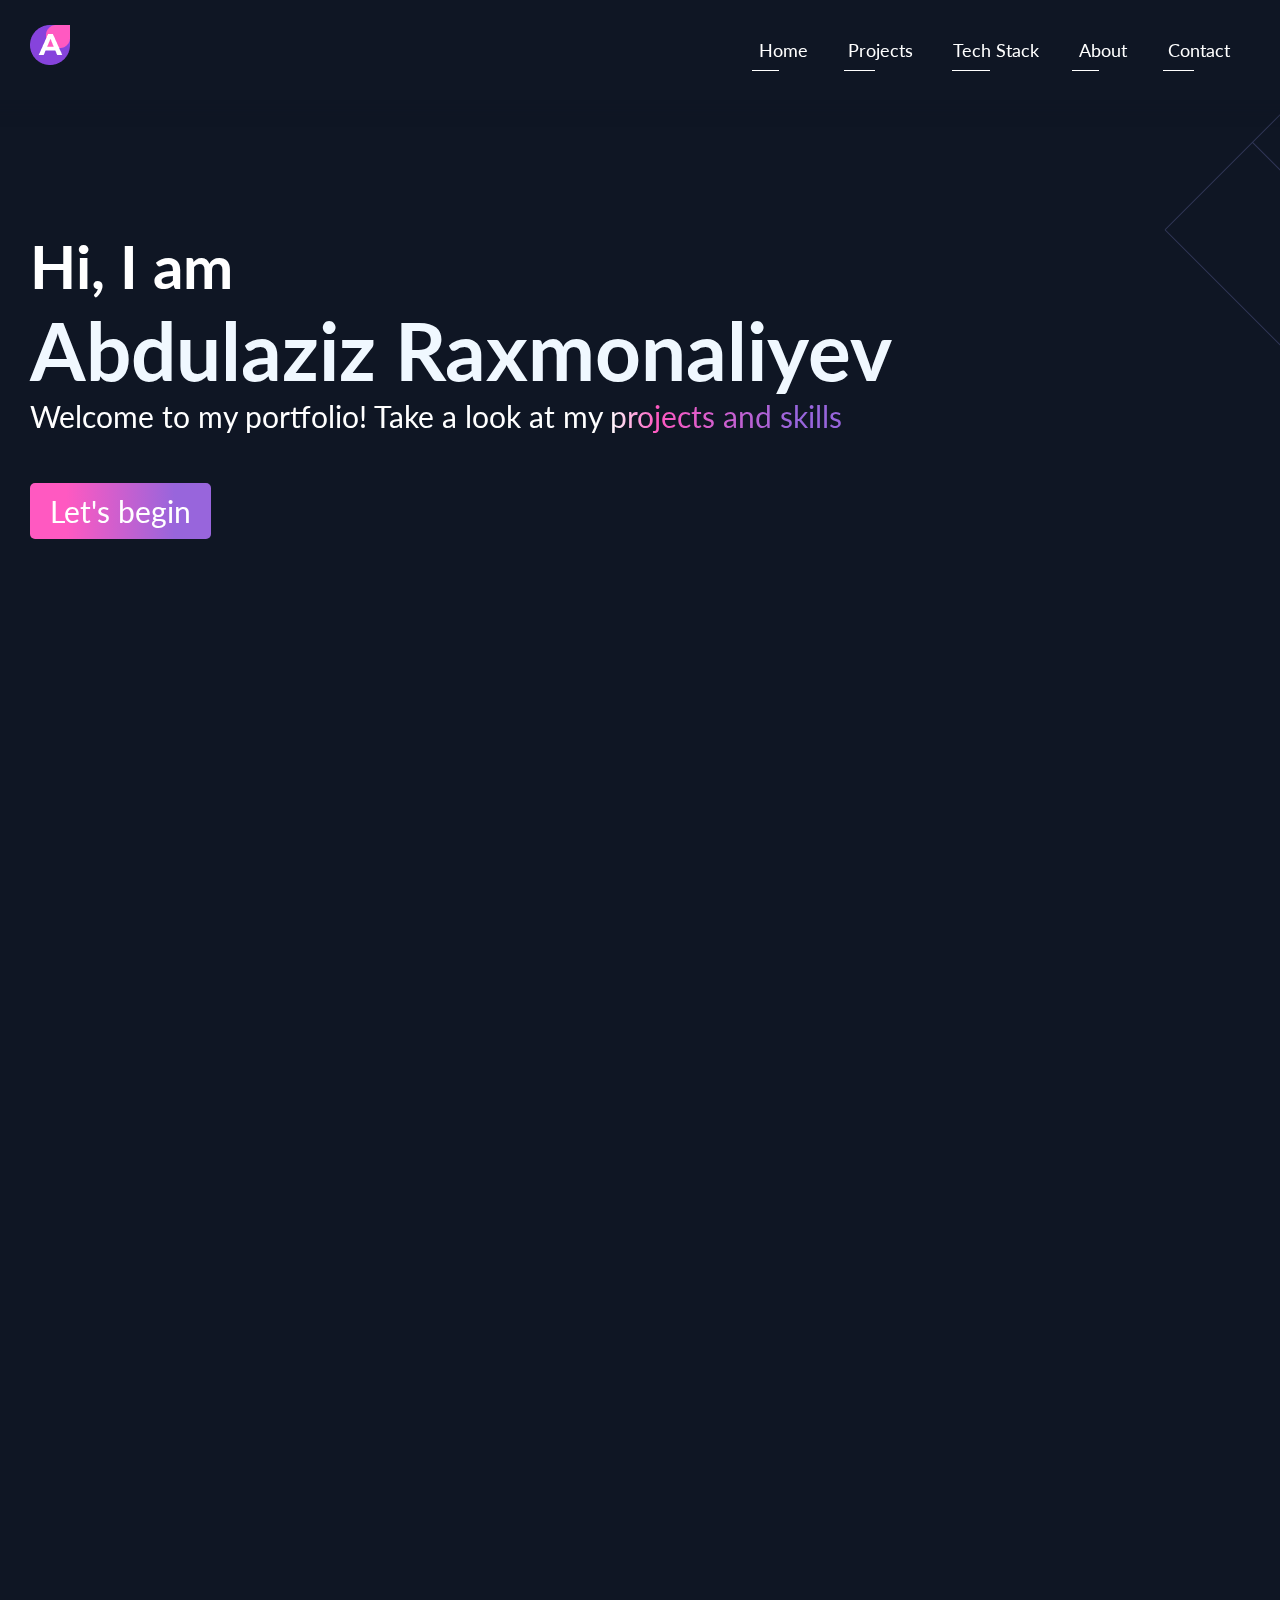
<file: index.html>
<!DOCTYPE html>
<html lang="en">

<head>
    <meta charset="UTF-8">
    <meta name="viewport" content="width=device-width, initial-scale=1.0">
    <title>AbdulazizDev</title>
    <link href="https://unpkg.com/aos@2.3.1/dist/aos.css" rel="stylesheet">
    <link rel="shortcut icon" href="./iconlar/logo.png" type="image/x-icon">
    <link rel="stylesheet" href="./css/style.css">
    <link
        href="https://fonts.googleapis.com/css2?family=Lato:ital,wght@0,100;0,300;0,400;0,700;0,900;1,100;1,300;1,400;1,700;1,900&family=Montserrat:ital,wght@0,100..900;1,100..900&family=Pacifico&family=Raleway:ital,wght@0,100..900;1,100..900&family=Roboto:ital,wght@0,100;0,300;0,400;0,500;0,700;0,900;1,100;1,300;1,400;1,500;1,700;1,900&family=Teko:wght@300..700&display=swap"
        rel="stylesheet">

<body>
    <header id="home">
        <div class="navbar" data-aos="fade-down" data-aos-duration="2000">
            <div class="container">
                <nav>
                    <a href="./index.html" class="logo"><img src="./iconlar/logo.png" alt="Logotipe"></a>
                    <ul>
                        <li><a href="#home">Home</a></li>
                        <li><a href="#section1">Projects</a></li>
                        <li><a href="#section2">Tech Stack </a></li>
                        <li><a href="#section3">About </a></li>
                        <li><a href="#contact">Contact</a></li>
                        <li></li>
                    </ul>
                    <div class="navbar-menu">
                        <input type="checkbox" id="knopka" style="display: none;">
                        <label for="knopka" class="knopka">☰</label>
                        <div class="navbar576">
                            <button class="navbar_close"
                                onclick="document.getElementById('knopka').checked = false;">Close</button>
            
                            <a href="#home" onclick="document.getElementById('knopka').checked = false;">Home</a>
                            <a href="#section1" onclick="document.getElementById('knopka').checked = false;">Projects</a>
                            <a href="#section2" onclick="document.getElementById('knopka').checked = false;">Tech Stack </a>
                            <a href="#section3" onclick="document.getElementById('knopka').checked = false;">About</a>
                            <a href="#contact" onclick="document.getElementById('knopka').checked = false;">Contact</a>
                        </div>
                    </div>
                </nav>
            </div>
        </div>
        <div class="container">
            <div class="header-main" data-aos="fade-right" data-aos-duration="1500">
                <h2>Hi, I am</h2>
                <h1 style="color: aliceblue;">Abdulaziz Raxmonaliyev  </h1>
                <p>Welcome to my portfolio! Take a look at my <span>projects and skills</span></p>
                <button onclick="scrollToSection1()">Let's begin </button>
                <img src="./iconlar/drawing.png" alt="drawing">
            </div>
        </div>
    </header>


    <main>
        <section id="section1" class="section1 container" data-aos-duration="1000" data-aos="fade-up">
            <h2>Projects</h2>

            <div class="section1-card-group" data-aos="fade-down-right">
                <div class="section1-card" data-aos="fade-right" data-aos-duration="2000">
                    <div class="section1-card-main">
                        <a href="" class="img">
                            <img src="./rasmlar/yuktashish.png" alt="">
                            
                        </a>
                        <div class="section1-card-text">
                            <h3>Yuk tashish xizmati</h3>
                            <div class="hr"></div>
                            <p>Lorem ipsum dolor sit amet consectetur adipisicing elit. Fugit laborum quibusdam eos
                                consectetur, in doloribus hic et aspernatur perferendis minima aperiam iure corporis
                                necessitatibus, facere dolor modi pariatur consequuntur reprehenderit!</p>
                                <b>Tech stack : <span>HTML, CSS, JavaSctipt</span></b>
                                <hr>
                                <div class="button-group">
                                    <a target="_blank" href="https://yuk-tashish-ximati-git-main-abdulazizs-projects-2cc63149.vercel.app/"><img src="./iconlar/linkwitee.png" alt="">Live Preview</a>
                                    <a target="_blank" href="https://github.com/rahmonaliyev2007/Yuk_tashish_ximati/tree/main"><img src="./iconlar/githubwhite.png" alt="">View Code</a>
                                </div>
                        </div>
                    </div>
                </div>

                <div class="section1-card" data-aos="fade-up" data-aos-duration="2000">
                    <div class="section1-card-main">
                        <a href="" class="img">
                            <img src="./rasmlar/12-digital.png" alt="">
                            
                        </a>
                        <div class="section1-card-text">
                            <h3>12 Digital Agency</h3>
                            <div class="hr"></div>
                            <p>Lorem ipsum dolor sit amet consectetur adipisicing elit. Fugit laborum quibusdam eos
                                consectetur, in doloribus hic et aspernatur perferendis minima aperiam iure corporis
                                necessitatibus, facere dolor modi pariatur consequuntur reprehenderit!</p>
                                <b>Tech stack : <span>HTML, CSS, JavaSctipt</span></b>
                                <hr>
                                <div class="button-group">
                                    <a target="_blank" href="https://12-digital-agency-abdulazizs-projects-2cc63149.vercel.app/"><img src="./iconlar/linkwitee.png" alt="">Live Preview</a>
                                    <a target="_blank" href="https://github.com/rahmonaliyev2007/12_digital_agency.git"><img src="./iconlar/githubwhite.png" alt="">View Code</a>
                                </div>
                        </div>
                    </div>
                </div>

                <div class="section1-card" data-aos="zoom-out" data-aos-duration="2000">
                    <div class="section1-card-main">
                        <a href="" class="img">
                            <img src="./rasmlar/plitka.png" alt="">
                            
                        </a>
                        <div class="section1-card-text">
                            <h3>Plitka</h3>
                            <div class="hr"></div>
                            <p>Lorem ipsum dolor sit amet consectetur adipisicing elit. Fugit laborum quibusdam eos
                                consectetur, in doloribus hic et aspernatur perferendis minima aperiam iure corporis
                                necessitatibus, facere dolor modi pariatur consequuntur reprehenderit!</p>
                                <b>Tech stack : <span>HTML, CSS, JavaSctipt</span></b>
                                <hr>
                                <div class="button-group">
                                    <a target="_blank" href="https://plitka-git-main-abdulazizs-projects-2cc63149.vercel.app/"><img src="./iconlar/linkwitee.png" alt="">Live Preview</a>
                                    <a target="_blank" href="https://github.com/rahmonaliyev2007/Plitka.git"><img src="./iconlar/githubwhite.png" alt="">View Code</a>
                                </div>
                        </div>
                    </div>
                </div>

                <div class="section1-card" data-aos="fade-up-right"  data-aos-duration="2000">
                    <div class="section1-card-main">
                        <a href="" class="img">
                            <img src="./rasmlar/burger.png" alt="">
                            
                        </a>
                        <div class="section1-card-text">
                            <h3>Street 88</h3>
                            <div class="hr"></div>
                            <p>Lorem ipsum dolor sit amet consectetur adipisicing elit. Fugit laborum quibusdam eos
                                consectetur, in doloribus hic et aspernatur perferendis minima aperiam iure corporis
                                necessitatibus, facere dolor modi pariatur consequuntur reprehenderit!</p>
                                <b>Tech stack : <span>HTML and CSS</span></b>
                                <hr>
                                <div class="button-group">
                                    <a target="_blank" href="https://street88-abdulazizs-projects-2cc63149.vercel.app/"><img src="./iconlar/linkwitee.png" alt="">Live Preview</a>
                                    <a target="_blank" href="https://github.com/rahmonaliyev2007/rahmonaliyev2007.github.io.git"><img src="./iconlar/githubwhite.png" alt="">View Code</a>
                                </div>
                        </div>
                    </div>
                </div>

                <div class="section1-card" data-aos="fade-up" data-aos-duration="2000">
                    <div class="section1-card-main">
                        <a href="" class="img">
                            <img src="./rasmlar/traveland.png" alt="">
                            
                        </a>
                        <div class="section1-card-text">
                            <h3>Traveland</h3>
                            <div class="hr"></div>
                            <p>Lorem ipsum dolor sit amet consectetur adipisicing elit. Fugit laborum quibusdam eos
                                consectetur, in doloribus hic et aspernatur perferendis minima aperiam iure corporis
                                necessitatibus, facere dolor modi pariatur consequuntur reprehenderit!</p>
                                <b>Tech stack : <span>HTML and CSS</span></b>
                                <hr>
                                <div class="button-group">
                                    <a target="_blank" href="https://traveland-git-main-abdulazizdev.vercel.app/"><img src="./iconlar/linkwitee.png" alt="">Live Preview</a>
                                    <a target="_blank" href="https://github.com/rahmonaliyev2007/Traveland/tree/main"><img src="./iconlar/githubwhite.png" alt="">View Code</a>
                                </div>
                        </div>
                    </div>
                </div>
                <div class="section1-card" data-aos="fade-up" data-aos-duration="2000">
                    <div class="section1-card-main">
                        <a href="" class="img">
                            <img src="./rasmlar/startup.png" alt="">
                            
                        </a>
                        <div class="section1-card-text">
                            <h3>Start Up</h3>
                            <div class="hr"></div>
                            <p>Lorem ipsum dolor sit amet consectetur adipisicing elit. Fugit laborum quibusdam eos
                                consectetur, in doloribus hic et aspernatur perferendis minima aperiam iure corporis
                                necessitatibus, facere dolor modi pariatur consequuntur reprehenderit!</p>
                                <b>Tech stack : <span>HTML and CSS</span></b>
                                <hr>
                                <div class="button-group">
                                    <a target="_blank" href="https://start-up-cqa1-git-main-abdulazizs-projects-2cc63149.vercel.app/"><img src="./iconlar/linkwitee.png" alt="">Live Preview</a>
                                    <a target="_blank" href="https://github.com/rahmonaliyev2007/Start_Up/tree/main"><img src="./iconlar/githubwhite.png" alt="">View Code</a>
                                </div>
                        </div>
                    </div>
                </div>

                <div class="section1-card" data-aos="fade-up-right" data-aos-duration="2000">
                    <div class="section1-card-main">
                        <a href="" class="img">
                            <img src="./rasmlar/product.png" alt="">
                            
                        </a>
                        <div class="section1-card-text">
                            <h3>Product</h3>
                            <div class="hr"></div>
                            <p>Lorem ipsum dolor sit amet consectetur adipisicing elit. Fugit laborum quibusdam eos
                                consectetur, in doloribus hic et aspernatur perferendis minima aperiam iure corporis
                                necessitatibus, facere dolor modi pariatur consequuntur reprehenderit!</p>
                                <b>Tech stack : <span>HTML and CSS</span></b>
                                <hr>
                                <div class="button-group">
                                    <a target="_blank" href="https://product-git-main-abdulazizdev.vercel.app/"><img src="./iconlar/linkwitee.png" alt="">Live Preview</a>
                                    <a target="_blank" href="https://github.com/rahmonaliyev2007/product/tree/main"><img src="./iconlar/githubwhite.png" alt="">View Code</a>
                                </div>
                        </div>
                    </div>
                </div>

                <div class="section1-card" data-aos="fade-up" data-aos-duration="2000">
                    <div class="section1-card-main">
                        <a href="" class="img">
                            <img src="./rasmlar/localli.png" alt="">
                            
                        </a>
                        <div class="section1-card-text">
                            <h3>LocalLi</h3>
                            <div class="hr"></div>
                            <p>Lorem ipsum dolor sit amet consectetur adipisicing elit. Fugit laborum quibusdam eos
                                consectetur, in doloribus hic et aspernatur perferendis minima aperiam iure corporis
                                necessitatibus, facere dolor modi pariatur consequuntur reprehenderit!</p>
                                <b>Tech stack : <span>HTML and CSS</span></b>
                                <hr>
                                <div class="button-group">
                                    <a target="_blank" href="https://localli-git-main-abdulazizdev.vercel.app/"><img src="./iconlar/linkwitee.png" alt="">Live Preview</a>
                                    <a target="_blank" href="https://github.com/rahmonaliyev2007/Localli/tree/main"><img src="./iconlar/githubwhite.png" alt="">View Code</a>
                                </div>
                        </div>
                    </div>
                </div>            
            </div>

        </section>

        <section class="section2 container" id="section2" data-aos="fade-up-right" data-aos-duration="1000" >
            <h2>My Tech Stack</h2>
            <p data-aos="fade-left" data-aos-duration="3000"  > Technologies I’ve been working with recently</p>

            <div class="section2-cards" data-aos-duration="2000" data-aos="zoom-in">
                <div class="section2-card">
                    <img src="./iconlar/html-icon.png" alt="">
                </div>
                <div class="section2-card">
                    <img src="./iconlar/css3-ico.png" alt="">
                </div>
                <div class="section2-card">
                    <img src="./iconlar/javascript-icon.png" alt="">
                </div>
                <div class="section2-card">
                    <img src="./iconlar/bootstrap-icon.png" alt="">
                </div>
                <div class="section2-card">
                    <img src="./iconlar/git-icon.png" alt="">
                </div>
                <div class="section2-card">
                    <img src="./iconlar/github-icon.png" alt="">
                </div>
                <div class="section2-card">
                    <img src="./iconlar/vs-icon.png" alt="">
                </div>
                
            </div>
        </section>

        <br>
        <br>
        <br>
        <br>
        <br>
        <br>
        <br>
        <section class="section3 container" id="section3" data-aos="zoom-out" data-aos-duration="1500">
            <h2>About Me</h2>
            <div class="section3-cards">
                <div class="section3-top-card" data-aos="fade-right" data-aos-duration="2000">
                    <b>Full name :<i> Raxmonaliyev Abdulaziz <br> Ravshan o'g'li</i></b>
                    <b>Born date :<i> 29.12.2007</i></b>
                    <b>Status : <i> Student of <span>Najot Ta'lim</span></i></b>
                    <button onclick="scrollToContact()">Let's chat</button>
                </div>
                <div class="section3-top-card" data-aos="zoom-in" data-aos-duration="3000"><img src="./rasmlar/sticker.webp" style="border-radius: 50%;" alt=""></div>
            </div>
            
        </section>

        

        
    </main>


    <footer id="contact" >
        <div class="container">

            <h2 data-aos="zoom-out" data-aos-duration="1500">Contact me</h2>
            <div class="footer-top" data-aos="zoom-out" data-aos-duration="1500">
                <p>Contact Me
                    Let me know if you want to talk 
                    about a potential collaboration.
                    I'm available for freelance work.


                </p>

                <div class="footer-form">
                    <div class="input-style">
                        <input type="email" placeholder="Your Email" required>
                        <hr>
                        <input type="text" placeholder="What's your name" required>
                        <hr>
                        <input type="text" placeholder="Tell me about your project" required>
                        <hr>
                        <button type="button">Send</button>
                    </div>
                </div>
            </div>

            <div class="footer-bottom" data-aos="flip-down" data-aos-duration="2000">
                <div class="footer-links">
                    <h3>Find me on social medias</h3>

                <div class="social-links">
                    <a href=""><img src="./iconlar/coding-icon.png" alt=""></a>
                    <a href=""><img src="./iconlar/network-icon.png" alt=""></a>
                    <a href=""><img src="./iconlar/mobile-icon.png" alt=""></a>
                    <a href=""><img src="./iconlar/kopto-icon.png" alt=""></a>
                    <a href=""><img src="./iconlar/insta-icon.png" alt=""></a>
                    <a href=""><img src="./iconlar/linkedin-icon.png" alt=""></a>
                </div>
                </div>
                
                <p>Designed and built by Abdulaziz</p>
            </div>


        </div>
    </footer>

    <script src="./js/script.js"></script>
    <script src="https://unpkg.com/aos@2.3.1/dist/aos.js"></script>
    <script>
        AOS.init();
      </script>
</body>

</html>
</file>
<file: css/style.css>
* {
    margin: 0;
    padding: 0;
    box-sizing: border-box;
    list-style: none;
    text-decoration: none;
    font-family: "Lato", sans-serif;
    transition: all 0.2s ease-out;
}

html {
    overflow-x: hidden;
    font-family: "Raleway", sans-serif;
    scroll-behavior: smooth;
    min-width: 320px;
}

.container {
    max-width: 1260px;
    padding: 0 20px;
    margin: auto;
    min-width: 300px;
}
body{
    background-color: rgb(15, 22, 36);
}

/* ==================================== ====================== ============= =========== ============== ========== */


header {
    padding: 230px 0 300px;
    z-index: 5;

    .navbar {
        width: 100%;
        position: fixed;
        top: 0;
        left: 0;
        z-index: 10;
        box-sizing: border-box;
        backdrop-filter: blur(20px);
        min-width: 300px;
        background-color: rgb(15, 22, 36);
        opacity: 0.9;
        box-shadow: 0 0 10px 20px rgba(15, 22, 36, 0.5);


        nav {
            display: flex;
            justify-content: space-between;
            align-items: center;
            padding: 20px 0;


            .logo {
                cursor: pointer;
            }

            ul {
                display: flex;

                li a {
                    font-weight: 400;
                    font-size: 18px;
                    line-height: 21px;
                    color: white;
                    padding: 20px 20px 5px 20px;
                    display: block;
                    min-width: 89px;

                    border-bottom: 1px solid transparent;
                    position: relative;
                    padding-bottom: 10px;
                    
                }

                li:hover a {
                    background: linear-gradient(to right, white, #ff59c1, #8644dc 70%); 
                    -webkit-background-clip: text;
                    -webkit-text-fill-color: transparent;
                    transition: 1s;
                
                }
    
                li a::after{
                    content: "";
                    position: absolute;
                    left: 15%;
                    bottom: 0;
                    width: 30%;
                    height: 1px; 
                    background:white;
                }

                li a:hover::after{
                    content: "";
                    position: absolute;
                    left: 15%;
                    bottom: 0;
                    width: 50%;
                    height: 1px; 
                    background: linear-gradient(to right, white, #ff59c1, #8644dc 70%);
                    transition:1s;
                }
            
            }

            .navbar-menu {
                display: none;
            }
        }

        .navbar-menu {
            .knopka {
                padding: 0;
                background: linear-gradient(to right, white, #ff59c1, #8644dc 70%); 
                    -webkit-background-clip: text;
                    -webkit-text-fill-color: transparent;
                cursor: pointer;
                font-size: 40px;
                line-height: 40px;



            }

            .navbar576 {
                padding-top: 60px;
                display: block;
                
                backdrop-filter: blur(10px);
                position: fixed;
                width: 40%;
                height: 30vh;
                top: 0;
                right: 0;
                border-radius: 0 0 0 5px;
            }

            .navbar576 a {
                color: white;
                display: block;
                text-align: right;
                padding: 10px;
                text-shadow: 2px 2px 4px rgba(0, 0, 0, 0.5);
            }

            .navbar576 a:hover {
                background: linear-gradient(to right, white, #ff59c1, #8644dc 70%); 
                    -webkit-background-clip: text;
                    -webkit-text-fill-color: transparent;
            }
            .navbar576 a:focus {
                background: linear-gradient(to right, white, #ff59c1, #8644dc 70%); 
                    -webkit-background-clip: text;
                    -webkit-text-fill-color: transparent;
            }

            .navbar_close {
                position: absolute;
                top: 25px;
                right: 0;
                background: linear-gradient(to right, white, #ff59c1, #8644dc 70%); 
                    -webkit-background-clip: text;
                    -webkit-text-fill-color: transparent;
                border-radius: 5px;
                color: white;
                border: none;
                cursor: pointer;
                font-size: 20px;
                padding: 5px 20px;
                border: 1px solid linear-gradient(to right, white, #ff59c1, #8644dc 70%);
            }

            #knopka:checked~.navbar576 {
                display: block;
            }

            #knopka:not(:checked)~.navbar576 {
                display: none;
            }
        }
    }

    .header-main{
        color: white;
        img{
            position: fixed;
            right: 0;
            transform: translate(600px,0);
            bottom: -100px;
            z-index: -1;
            animation-name: drawing;
            animation-iteration-count: 1;
            animation-fill-mode: forwards;
            animation-delay: 0.5s;
            animation-duration: 2s;
        }
        h1{
            font-size: 80px;
        }
        h2{
            font-size: 60px;
        }
        p{
            font-size: 30px;
            
            span{
                background: linear-gradient(to right, white, #ff59c1 20%, #9865dc 80%); 
                    -webkit-background-clip: text;
                    -webkit-text-fill-color: transparent;
            }
        }
        
        button{
            padding:10px 20px;
            font-size: 30px;
            margin-top: 4%;
            border: none;
            border-radius: 5px;
            color: white;
            cursor: pointer;
            background: linear-gradient(to right, #ff59c1 20%, #9865dc 80%); 
        }
        button:hover{
            background: linear-gradient(to left, #ff59c1 20%, #9865dc 80%); 
            transition: 2s;
        }
        button:hover::after{
            content: "↓";
        }
    }
}

main{
    background-color: rgb(15, 22, 36);
    color: white;
    z-index: 5;
    position: relative;
    /* background-image: url(../iconlar/drawing.png);
    background-attachment: fixed; */

    .section1{
        h2{
            font-size: 65px;
            margin-bottom: 30px;
        }
        .section1-card-group{
            display: grid;
            grid-template-columns: 30% 30% 30%;
            gap: 50px;
            padding: 10px 0;
            
            
            .section1-card{

                .section1-card-main{
                    box-shadow: 0 0 10px 1px white;
                    border-radius: 30px 5px 30px 5px;
                    background-color: transparent;
                    overflow: hidden;
                    padding: 5px;
                    max-width: 100%;
                    display: block;
                    margin: auto;
                    .img{
                        padding: 10px ;
                        display: block;
                        
                        img{
                            max-width: 100%;
                            display: block;
                            margin: auto;
                            border-radius: 10px;
                            box-shadow: 0 0 4px 1px white;
                        }
                        
                    }
                    .section1-card-text{
                        h3{
                            font-size: 25px;
                            text-align: center;
                            margin-top: 20px;
                            
                        }
                        .hr{
                            width: 70%;
                            background: linear-gradient(to right, rgb(78, 110, 176), #ff59c1, #8644dc, #ff59c1, rgb(78, 110, 176)); 
                            height: 3px;
                            border-radius: 5px;
                            margin: 20px auto;
                        }
                        p{
                            font-size: 13.5px;
                            padding:0 12px ;
                            text-align: justify;
                        }
                        hr{
                            height: 0.5px;
                            background: linear-gradient(to right, rgb(78, 110, 176), #ff59c1, #8644dc, #ff59c1, rgb(78, 110, 176)); 
                            border: none;
                            width: 100%;
                            margin: 20px auto;
                        }
                        b{
                            font-size: 18px;
                            display: block;
                            padding: 12px;
                            span{
                                font-size: 12px;
                                padding: 10px;
                                font-weight: normal;
                            }
                        }
                        .button-group{
                            margin: 0 auto 10px;
                            display: flex;
                            justify-content: space-around;
                            a{
                                display: flex;
                                align-items: center;
                                color: white;

                                img{
                                    margin-right: 3px;
                                }
                            }
                            a:hover{
                                text-decoration: underline;
                            }
                        }
                    }
                }

                .section1-card-main:hover{
                    border-radius: 10px ;
                }
                .section1-card-main:hover img:hover{
                    scale: 1.13;
                    box-shadow: 0 0 0 0 ;
                }
            }
        }
    }

    .section2{
        margin-top: 170px;
        h2{
            font-size: 65px;
            text-align: left;
        }
        p{
            font-size: 20px;
            text-align: left;
            margin: 20px auto 50px;
            word-spacing: 10px;
        }
        .section2-cards{
            overflow: auto;
            display: grid;
                grid-template-columns: auto auto auto auto auto auto auto;
                gap: 20px;
            .section2-card{
                background-color: rgba(255, 209, 184, 0.5);
                display: flex;
                justify-content: center;
                align-items: center;
                padding: 15px;
                border-radius: 10px;
                border: 0.5px solid rgba(255, 220, 184, 1);
                box-shadow: 0 3px 10px 5px rgba(255, 220, 184, 0.2);
                img{
                    max-width: 100px;
                }
            }
            .section2-card:hover{
                padding: 10px 5px 20px 25px;
            }
            

            .section2-card:nth-of-type(2){
                background-color: rgba(221, 245, 255, 0.5);
                border-color: rgba(221, 245, 255, 1);
                box-shadow:  0 3px 10px 5px rgba(221, 245, 255, 0.2);
            }
            .section2-card:nth-of-type(3){
                background-color: rgba(254, 237, 161, 0.5);
                border-color: rgba(254, 237, 161, 1);
                box-shadow:  0 3px 10px 5px rgba(254, 237, 161, 0.2);
            }
            .section2-card:nth-of-type(4){
                background-color: rgba(255, 231, 240, 0.5);
                border-color: rgba(255, 231, 240, 1);
                box-shadow:  0 3px 10px 5px rgba(255, 231, 240, 0.2);
            }
            .section2-card:nth-of-type(6){
                background-color: rgba(190, 182, 182, 0.5);
                border-color: rgba(221, 245, 255, 1);
                box-shadow:  0 3px 10px 5px rgba(221, 245, 255, 0.2);
            }
            .section2-card:nth-of-type(7){
                background-color: rgba(221, 245, 255, 0.5);
                border-color: rgba(221, 245, 255, 1);
                box-shadow:  0 3px 10px 5px rgba(221, 245, 255, 0.2);
            }
        }
    }

    .section3{
        margin-top: 100px;
        h2{
            font-size: 65px;
        }

        .section3-cards{
            display: flex;
            justify-content: space-between;
            align-items: center;
            .section3-top-card{
                b{
                    display: block;
                    font-size: 30px;
                    color: gray;
                    i{
                        color: white ;
                        font-size: 40px;
                        span{
                            background: linear-gradient(to right, white, #ff59c1, #8644dc 70%); 
                            -webkit-background-clip: text;
                            -webkit-text-fill-color: transparent;
                        }
                    }
                    
                }
                button{
                    padding:10px 20px;
                    font-size: 30px;
                    margin-top: 4%;
                    border: none;
                    border-radius: 5px;
                    color: white;
                    cursor: pointer;
                    background: linear-gradient(to right, #ff59c1 20%, #9865dc 80%); 
                }
                button:hover{
                    background: linear-gradient(to left, #ff59c1 20%, #9865dc 80%); 
                    transition: 2s;
                }
                button:hover::after{
                    content: "↘";
                }
                img{
                    max-width: 100%;
                    filter: drop-shadow(1px 1px 10px #9865dc);
                }
            }
        }
    }
}



footer{
    /* background-color: rgb(15, 22, 36); */
    margin-top: 150px;
    color: white;

    h2{
        font-size: 65px;
    }
    .footer-top{

        margin-top: 30px;
        display: grid;
        grid-template-columns: auto 60%;
       
        p{
            font-size: 20px;
            text-align: justify;
            padding: 0 20px 0 0;
            background: linear-gradient(to right, white, #ff59c1, #8644dc 70%); 
                            -webkit-background-clip: text;
                            -webkit-text-fill-color: transparent;
        }

        .footer-form{

            .input-style{
                padding: 10px;
                /* width: 100%; */

                input{

                    border: none;
                    background-color: transparent;
                    width: 100%;
                    outline: none;
                    color: white;
                    padding: 10px;

                }
                input:focus{
                    border-color: transparent; 
                    box-shadow:none;
                    border: none;
                }
                hr{
                    margin: 0 auto 10px;
                }
                button{
                    padding:10px 20px;
                    font-size: 20px;
                    margin-top: 4%;
                    border: none;
                    border-radius: 5px;
                    color: white;
                    cursor: pointer;
                    background: linear-gradient(to right, #ff59c1 20%, #9865dc 80%); 
                }
                button:hover{
                    font-size: 25px;
                    padding: 7px 20px ;
                }
            }
        }
    }

    .footer-bottom{
        display: flex;
        justify-content: space-between;
        align-items: center;


        .footer-links{
            h3{
                font-size: 30px;
                margin-bottom: 20px;
            }
            
            .social-links{
                
                img{
                    width: 50px;
                   margin-right: 5px;
                }
            }
        }
        p{
            background: linear-gradient(to right, white, #ff59c1, #8644dc 70%); 
                            -webkit-background-clip: text;
                            -webkit-text-fill-color: transparent;
        }
    }

}


/* ========================================================== ======================  ======================== ======== */


@keyframes drawing {
    from{
        transform: translate(600px,0);
    }
    to{
        transform: translate(0, 0);
    }
}


@media screen and (max-width:900px) {


    header {
        padding: 230px 0 300px;
        z-index: 5;
    
        .header-main{
            color: white;
            h1{
                font-size: 60px;
            }
            h2{
                font-size: 40px;
            }
            p{
                font-size: 20px;
                
                span{
                    background: linear-gradient(to right, white, #ff59c1 20%, #9865dc 80%); 
                        -webkit-background-clip: text;
                        -webkit-text-fill-color: transparent;
                }
            }
            
            button{
                padding:10px 20px;
                font-size: 20px;
                margin-top: 6%;
                border: none;
                border-radius: 5px;
                color: white;
                cursor: pointer;
                background: linear-gradient(to right, #ff59c1 20%, #9865dc 80%); 
            }
        }
    }


    .section1{
        h2{
            font-size: 55px;
            margin-bottom: 30px;
        }
        .section1-card-group{
            display: grid;
            grid-template-columns: auto auto !important;
            gap: 50px;
            padding: 10px 0;
            
            
            .section1-card{

                .section1-card-main{
                    box-shadow: 0 0 10px 1px white;
                    border-radius: 30px 5px 30px 5px;
                    background-color: transparent;
                    overflow: hidden;
                    padding: 5px;
                    max-width: 100%;
                    display: block;
                    margin: auto;
                    .img{
                        padding: 10px ;
                        display: block;
                        
                        img{
                            max-width: 100%;
                            display: block;
                            margin: auto;
                            border-radius: 10px;
                            box-shadow: 0 0 4px 1px white;
                        }
                        
                    }
                    .section1-card-text{
                        h3{
                            font-size: 25px;
                            text-align: center;
                            margin-top: 20px;
                            
                        }
                        .hr{
                            width: 70%;
                            background: linear-gradient(to right, rgb(78, 110, 176), #ff59c1, #8644dc, #ff59c1, rgb(78, 110, 176)); 
                            height: 3px;
                            border-radius: 5px;
                            margin: 20px auto;
                        }
                        p{
                            font-size: 12px;
                            padding:0 12px ;
                            text-align: justify;
                        }
                        hr{
                            height: 0.5px;
                            background: linear-gradient(to right, rgb(78, 110, 176), #ff59c1, #8644dc, #ff59c1, rgb(78, 110, 176)); 
                            border: none;
                            width: 100%;
                            margin: 20px auto;
                        }
                        b{
                            font-size: 14px;
                            display: block;
                            padding: 12px;
                            span{
                                font-size: 10px;
                                padding: 10px;
                                font-weight: normal;
                            }
                        }
                        .button-group{
                            margin: 0 auto 10px;
                            display: flex;
                            justify-content: space-around;
                            a{
                                display: flex;
                                align-items: center;
                                color: white;
                                font-size: 13px;

                                img{
                                    margin-right: 3px;
                                }
                            }
                            a:hover{
                                text-decoration: underline;
                            }
                        }
                    }
                }

                .section1-card-main:hover{
                    border-radius: 10px ;
                }
                .section1-card-main:hover img:hover{
                    scale: 1.13;
                    box-shadow: 0 0 0 0 ;
                }
            }
        }
    }


    .section2{
        margin-top: 140px;
        h2{
            font-size: 55px;
            text-align: left;
        }
        p{
            font-size: 20px;
            text-align: left;
            margin: 20px auto 50px;
            word-spacing: 10px;
        }
        .section2-cards{
            .section2-card{

                img{
                    max-width: 80px;
                    max-height: 80px;
                }
            }
        }
    }

    .section3{
        margin-top: 70px;
        h2{
            font-size: 55px;
        }

        .section3-cards{
            display: flex;
            justify-content: space-between;
            align-items: center;
            .section3-top-card{
                b{
                    display: block;
                    font-size: 15px;
                    color: gray;
                    i{
                        color: white ;
                        font-size: 20px;
                        span{
                            background: linear-gradient(to right, white, #ff59c1, #8644dc 70%); 
                            -webkit-background-clip: text;
                            -webkit-text-fill-color: transparent;
                        }
                    }
                    
                }
                button{
                    padding:10px 20px;
                    font-size: 20px;
                
                }
            }
        }
    }

    footer{
        .footer-bottom{
            flex-direction: column;
            align-items: center;
            gap: 50px;
        }
    }

}


@media screen and (max-width:728px) {


    header {
        .navbar {
            nav {
                ul {
                    li a {
                        font-size: 15px;
                        line-height: 16px;
                        padding: 20px 15px;
                    }
                }
            }
        }
    }


    main{
        .section1{
            h2{
                font-size: 45px;
                margin-bottom: 30px;
            }
        }

        .section2{
            h2{
                font-size: 45px;
                margin-bottom: 30px;
            }
        }

        .section3{
            h2{
                font-size: 45px;
                margin-bottom: 30px;
            }

            .section3-cards{
                .section3-top-card{
                    img{
                        display: none;
                    }
                }
            }
        }
        
    }
}


@media screen and (max-width:600px) {
    header .navbar nav .navbar-menu {
        display: inline-block;
        padding: 0;
    }
    header .navbar{
        padding: 0 !important;
    }

    header .navbar nav ul {
        display: none;
    }

    header .navbar {
        padding-top: 20px;
    }

    main{
        .section1{
            .section1-card-group{
                grid-template-columns: auto !important;
            }
        }
    }

    footer{
        h2{
            font-size: 35px;
        }
        .footer-top{
            grid-template-columns: auto;
        }
        .footer-bottom{
            display: flex;
            justify-content: space-between;
            align-items: center;
    
            .footer-links{
                h3{
                    font-size: 30px;
                    margin-bottom: 20px;
                }
                
                .social-links{
                    
                    img{
                        width: 50px;
                       margin-right: 5px;
                    }
                }
            }
            p{
                background: linear-gradient(to right, white, #ff59c1, #8644dc 70%); 
                                -webkit-background-clip: text;
                                -webkit-text-fill-color: transparent;
            }
        }
    }
}


@media screen and (max-width:450px) {
    header {
        padding: 230px 0 300px;
        z-index: 5;
    
        .header-main{
            color: white;
            h1{
                font-size:35px;
            }
            h2{
                font-size: 20px;
            }
            p{
                font-size: 15px;
                
            }
            
            button{
                
                font-size: 15px;
                margin-top: 16%;
            }
        }
    }

    main{
        .section2{
            margin-top: 70px;
            h2{
                font-size: 35px ;
                text-align: left;
                margin-bottom: 10px;
            }
            p{
                font-size: 14px ;
                text-align: left;
                margin: 5px auto 10px ;
                word-spacing: 0 ;
            }
        }

        .section3{
            h2{
                font-size: 35px;
                margin-bottom: 20px;
            }

            .section3-cards{
                .section3-top-card{
                    b{
                        font-size: 15px;
                        i{
                            font-size: 20px;
                        }
                    }
                    button{
                        font-size: 15px;
                    }
                }
            }
        }
    }

    footer{
        .footer-bottom{
            display: flex;
            justify-content: space-between;
            align-items: center;
            gap: 20px;
    
            .footer-links{
                h3{
                    font-size: 20px;
                    margin-bottom: 20px;
                    text-align: center;
                    margin-top: 20px;
                }
                
                .social-links{
                    
                    img{
                        width: 40px;
                       margin-right: 5px;
                    }
                }
            }
            p{
                background: linear-gradient(to right, white, #ff59c1, #8644dc 70%); 
                                -webkit-background-clip: text;
                                -webkit-text-fill-color: transparent;
                                font-size: 10px;
            }
        }
    }
    

}

@media screen and (max-width:400px){
    
}
</file>
